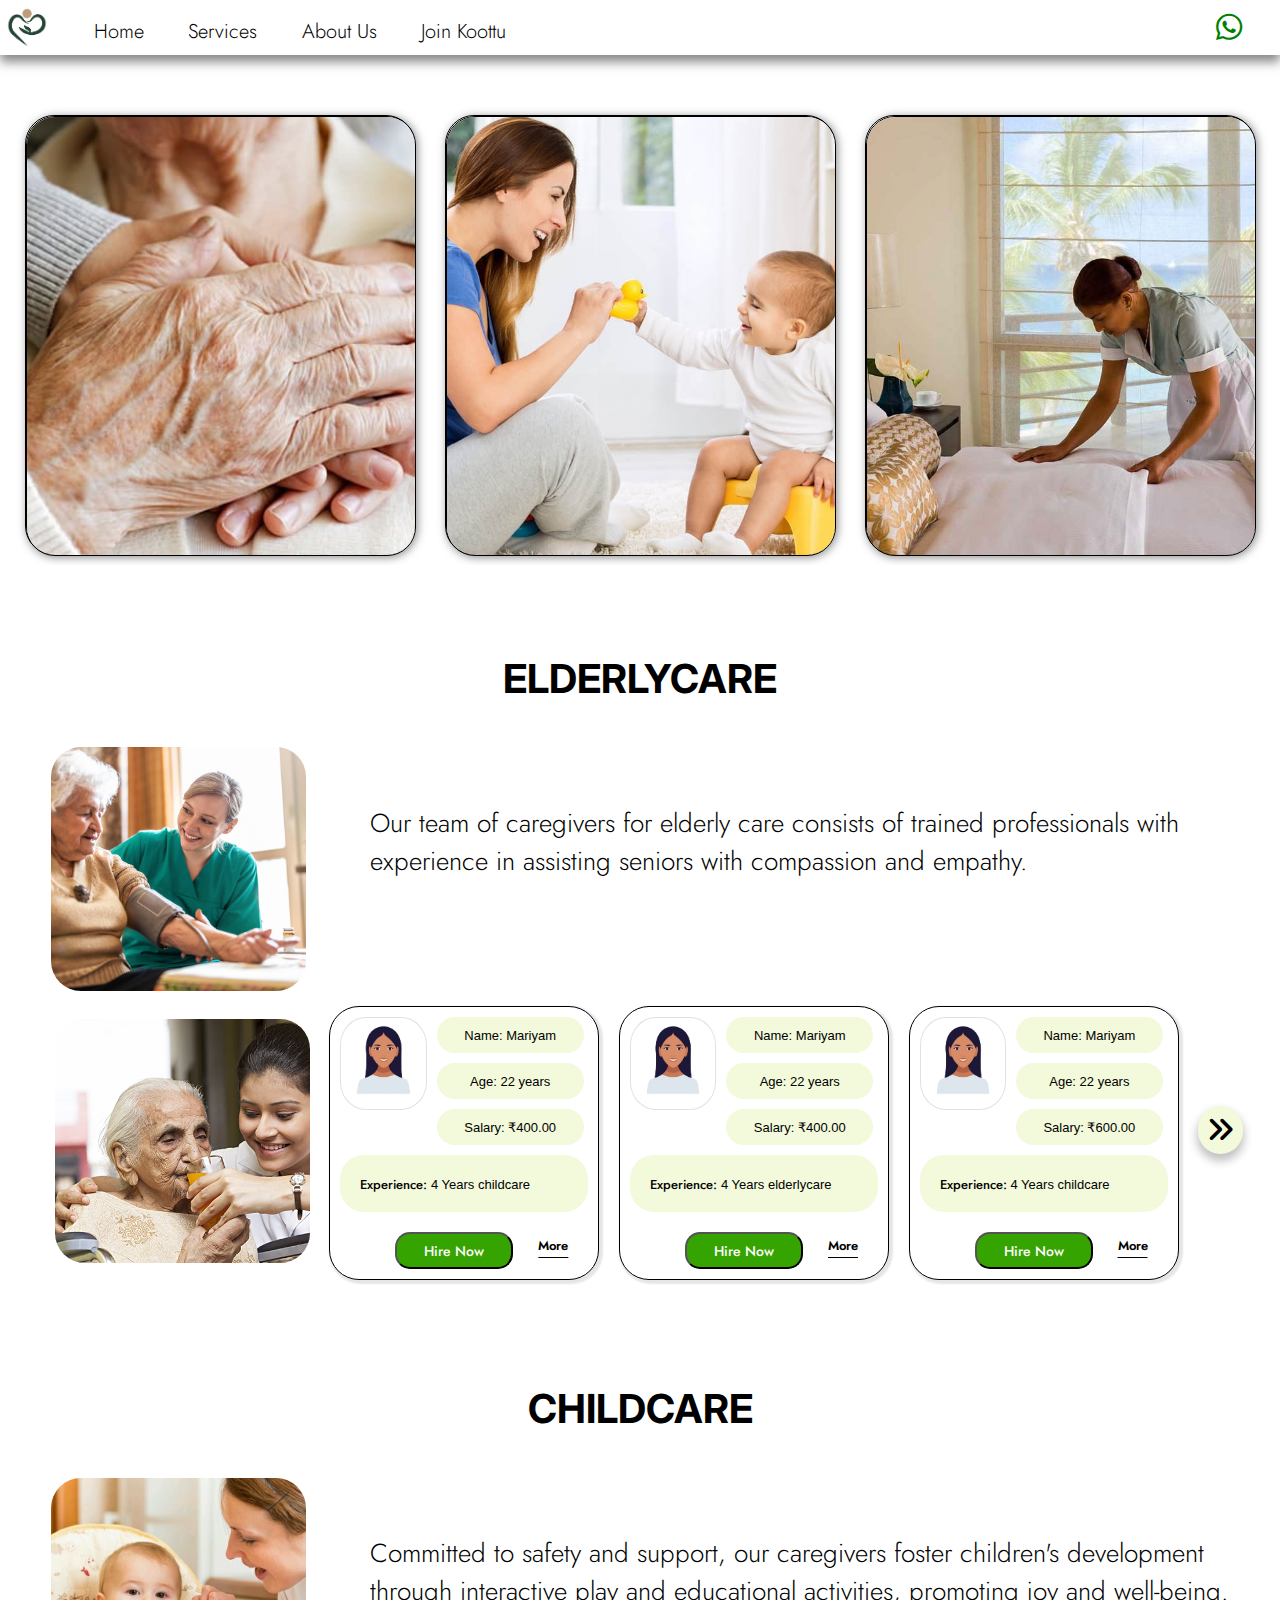
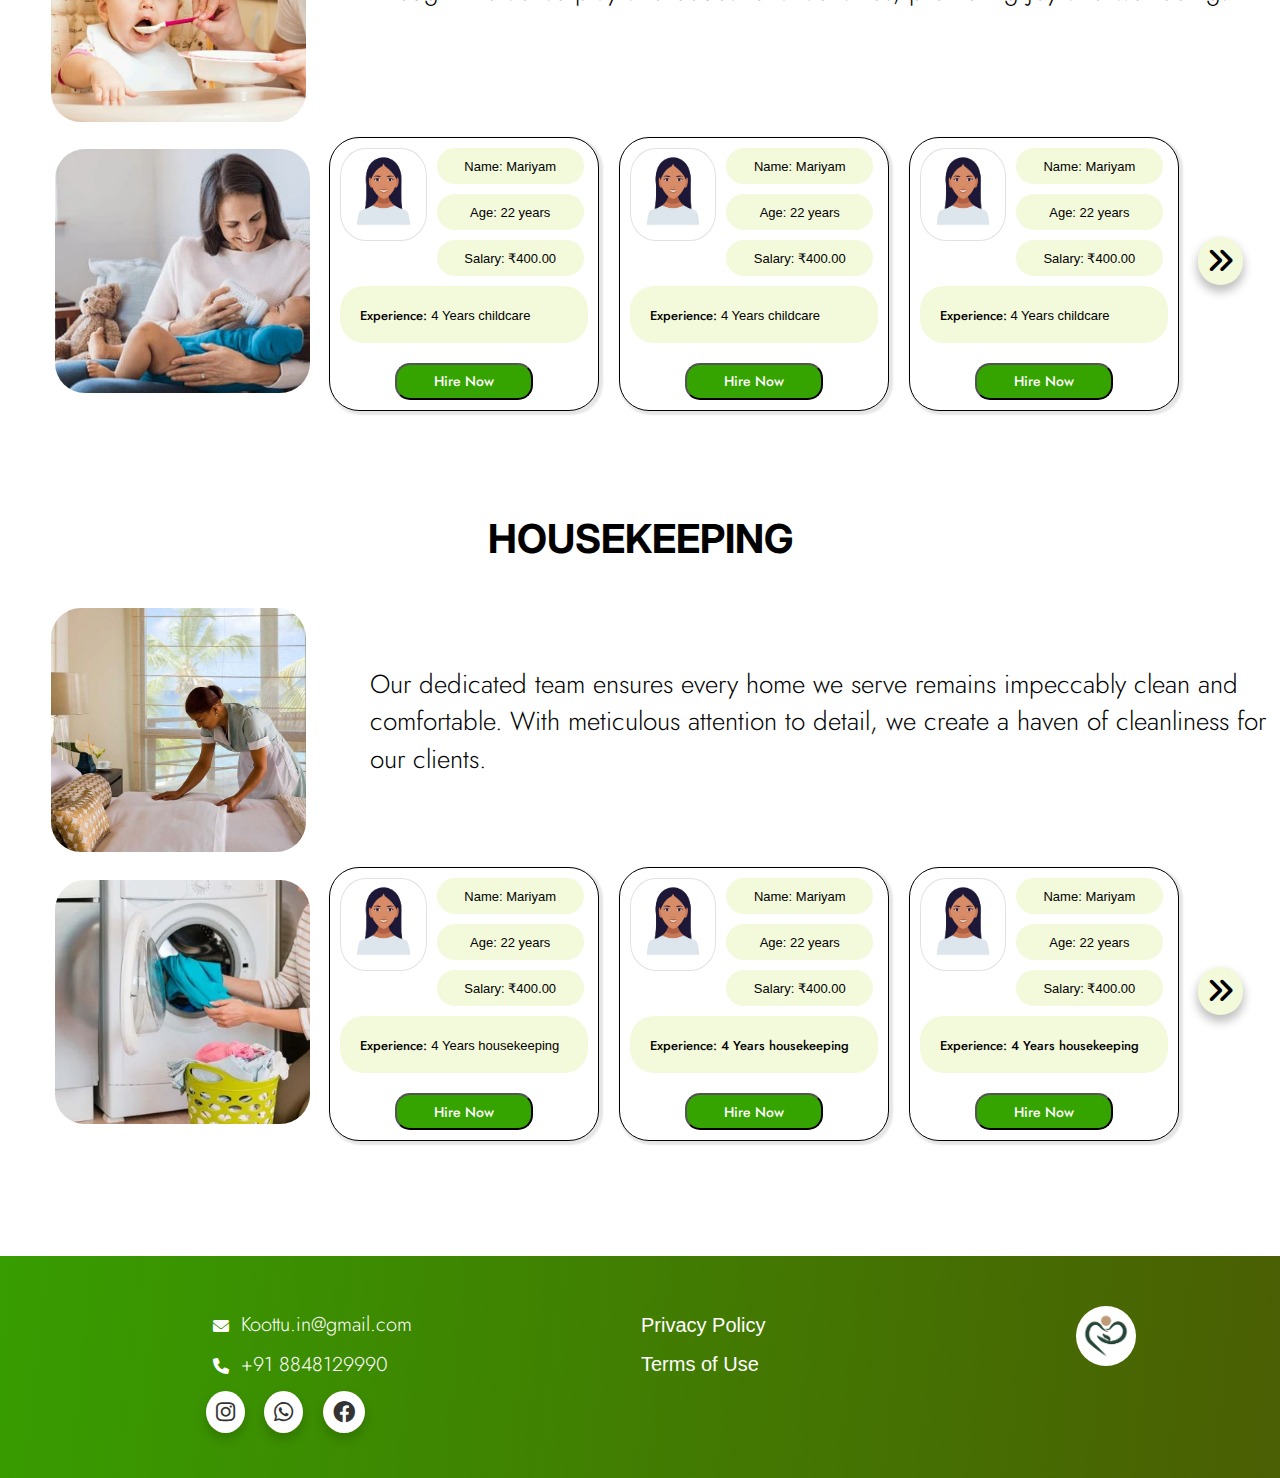
<file: index.html>
<!DOCTYPE html>
<html lang="en">

<head>
  <meta charset="UTF-8" />
  <meta name="viewport" content="width=device-width, initial-scale=1.0" />

  <!-- SEO Meta Tags -->
  <meta name="description" content="Koottu.in - Your trusted platform for home care services. Providing comfort, care, and personalized solutions for every home." />
  <meta name="keywords" content="home care, home comfort, elderly care, healthcare, comfort services, Koottu.in" />
  <meta name="author" content="Koottu.in" />
  <meta name="robots" content="index, follow" />
  <meta property="og:title" content="Koottu.in - Where Every Home Finds Care and Comfort" />
  <meta property="og:description" content="Your trusted platform for home care services, bringing comfort and personalized care to your home." />
  <meta property="og:image" content="/images/og-image.png" />
  <meta property="og:url" content="https://www.koottu.in" />
  <meta property="og:type" content="website" />
  
  <link rel="stylesheet" href="style.css" />
  <link rel="stylesheet" href="https://fonts.googleapis.com/css2?family=Inter:wght@100..900&family=Jost:ital,wght@0,100..900;1,100..900&display=swap" />
  <link rel="stylesheet" href="https://cdnjs.cloudflare.com/ajax/libs/font-awesome/6.0.0-beta3/css/all.min.css">
  <link rel="icon" href="/images/logo icon.png" type="image/x-icon">
  <title>Koottu.in - Where Every Home Finds Care and Comfort</title>
</head>


<body>
  <div>
    <div class="container">
      <div class="con">
        <img class="logo" src="./images/logo.png" alt="Description of the image" />
        <nav>
          <input type="checkbox" id="click">
          <label for="click" class="menu-btn">
            <i class="fas fa-bars"></i>
          </label>
          <ul class="menu-list">
            <li><a href="#">Home</a></li>
            <li><a href="./sec.html">Services</a></li>
            <li><a href="#footer">About Us</a></li>
            <li><a href="https://wa.me/+918848129990?text=Hello%20I%20would%20like%20to%20join%20Koottu"
                target="_blank">Join Koottu</a></li>
          </ul>
        </nav>
      </div>
      <div class="moblogo">
        <img class="logom" src="./images/logo.png" alt="Description of the image" />
      </div>
      <div class="wp">
        <label class="wtsp-btn">
          <a href="https://wa.me/+918848129990" target="_blank"><i class="fab fa-whatsapp" aria-hidden="true"></i></a>
        </label>
      </div>
    </div>
  </div>
  </header>
  <div class="slider-container">
    <div class="card-wrapper">
      <div class="cardm">
        <h1>ELDERLYCARE</h1>
        <img class="crd1m" src="./images/card1.png" alt="card" />
        <p>We help seniors with personalized support, including medication reminders and companionship, prioritizing
          dignity.</p>
      </div>

      <div class="cardm">
        <h1>CHILDCARE</h1>
        <img class="crd1m" src="./images/card2.png" alt="card" />
        <p>Providing quality care and support for children with personalized attention to their educational and
          emotional needs.</p>
      </div>

      <div class="cardm">
        <h1>MEDICARE</h1>
        <img class="crd1m" src="./images/card3.png" alt="card" />
        <p>Helping individuals manage their health with regular checkups, medication management, and medical
          consultations.</p>
      </div>
    </div>

    <!-- Dots for navigation -->
    <div class="dots">
      <span class="dot" onclick="moveSlide(0)"></span>
      <span class="dot" onclick="moveSlide(1)"></span>
      <span class="dot" onclick="moveSlide(2)"></span>
    </div>
  </div>

  <section class="main">
    <a href="#eldercare" style="text-decoration: none; color: inherit;">
      <div class="card">
        <img class="ab" src="./images/img1.jpeg" alt="Description of the image" />
        <div class="info">
          <h1>ELDERLYCARE</h1>
          <img class="crd1" src="./images/card1.png" alt="card" />
          <p>
            We help seniors with personalized support, including medication
            reminders and companionship, prioritizing dignity.
          </p>
        </div>
      </div>
    </a>
    <a href="#childcare" style="text-decoration: none; color: inherit;">
      <div class="card">
        <img class="ab" src="./images/img2.jpeg" alt="Description of the image" />
        <div class="info">
          <h1>CHILDCARE</h1>
          <img class="crd2" src="./images/card3.png" alt="card" />
          <p>
            Your children are in safe, nurturing hands with our experienced
            caregivers, fostering a secure environment.
          </p>
        </div>
      </div>
    </a>
    <a href="#housekeeping" style="text-decoration: none; color: inherit;">
      <div class="card">
        <img class="ab" src="./images/img3.jpeg" alt="Description of the image" />
        <div class="info">
          <h1>HOUSEKEEPING</h1>
          <img class="crd3" src="./images/card2.png" alt="card" />
          <p>
            Our dedicated services ensure a tidy, welcoming home environment,
            relieving you of stress.
          </p>
        </div>
      </div>
    </a>
  </section>
  <section class="ec" id="eldercare">
    <div class="hed">
      <h2>ELDERLYCARE</h2>
    </div>
    <div class="sec">
      <img class="im1" src="./images/img4.png" alt="edc" />
      <p>
        Our team of caregivers for elderly care consists of trained
        professionals with experience in assisting seniors with compassion and
        empathy.
      </p>
    </div>
    <div class="trd">
      <img class="im2" src="./images/img5.jpeg" alt="edc" />
      <div class="profile-card" id="a1">
        <div class="pc">
          <img class="profile-picture" src="./images/id.png" alt="id" />
          <div class="detls">
            <div class="names">
              <p>Name: <span>Mariyam</span></p>
            </div>
            <div class="age">
              <p>Age: 22 years</p>
            </div>
            <div class="salary">
              <p>Salary: ₹400.00</p>
            </div>
          </div>
        </div>
        <div class="exp">
          <p>Experience:<span> 4 Years childcare</span> </p>
        </div>
        <div class="expc" style="display: none;">
          <p>Experience:<span> 4 Years</span></p>
          <p>Category:<span> Childcare</span></p>
          <p>Location:<span> Thana, Kannur</span></p>
          <p>Availability:<span> Immediately</span></p>
        </div>
        <div class="but">
          <button class="call"><a href="tel:+1234567890">Hire Now</a></button>
          <div class="moreb">More</div>
        </div>
      </div>

      <div class="profile-card">
        <div class="pc">
          <img class="profile-picture" src="./images/id.png" alt="id" />
          <div class="detls">
            <div class="names">
              <p>Name: <span>Mariyam</span></p>
            </div>
            <div class="age">
              <p>Age: 22 years</p>
            </div>
            <div class="salary">
              <p>Salary: ₹400.00</p>
            </div>
          </div>
        </div>
        <div class="exp">
          <p>Experience: <span>4 Years elderlycare</span></p>
        </div>
        <div class="expc" style="display: none;">
          <p>Experience:<span> 4 Years</span></p>
          <p>Category:<span> Childcare</span></p>
          <p>Location:<span> Thana, Kannur</span></p>
          <p>Availability:<span> Immediately</span></p>
        </div>
        <div class="but">
          <button class="call"><a href="tel:+1234567890">Hire Now</a></button>
          <div class="moreb">More</div>
        </div>
      </div>

      <div class="profile-card" data-location="Kannur" data-salary="600" data-category="Child Care">
        <div class="pc">
          <img class="profile-picture" src="./images/id.png" alt="id" />
          <div class="detls">
            <div class="names">
              <p>Name: <span>Mariyam</span></p>
            </div>
            <div class="age">
              <p>Age: 22 years</p>
            </div>
            <div class="salary">
              <p>Salary: ₹600.00</p>
            </div>
          </div>
        </div>
        <div class="exp">
          <p>Experience: <span> 4 Years childcare</span></p>
        </div>
        <div class="expc" style="display: none;">
          <p>Experience:<span> 4 Years</span> </p>
          <p>Category:<span> Childcare</span></p>
          <p>Location:<span> Thana, Kannur</span></p>
          <p>Availability:<span> Immediately</span></p>
        </div>
        <div class="but">
          <button class="call"><a href="tel:+1234567890">Hire Now</a></button>
          <div class="moreb">More</div>
        </div>
      </div>
      <div class="next">
        <a href="sec.html?category=Elder Care">
          <button class="fa fa-angle-double-right" aria-hidden="true"></button>
        </a>
      </div>
      <form action="sec.html">
        <!-- <input type="" value=""> -->
      </form>
    </div>

  </section>

  <section class="ec" id="childcare">
    <div class="hed">
      <h1>CHILDCARE</h1>
    </div>
    <div class="sec">
      <img class="im1" src="./images/img8.jpeg" alt="edc" />
      <p>
        Committed to safety and support, our caregivers foster children's
        development through interactive play and educational activities,
        promoting joy and well-being.
      </p>
    </div>
    <div class="trd">
      <img class="im2" src="./images/img9.jpeg" alt="edc" />
      <div class="profile-card" id="a1">
        <div class="pc">
          <img class="profile-picture" src="./images/id.png" alt="id" />
          <div class="detls">
            <div class="names">
              <p>Name: <span>Mariyam</span></p>
            </div>
            <div class="age">
              <p>Age: 22 years</p>
            </div>
            <div class="salary">
              <p>Salary: ₹400.00</p>
            </div>
          </div>
        </div>
        <div class="exp">
          <p>Experience: <span> 4 Years childcare</span></p>
        </div>
        <div class="but">
          <button class="call"><a href="tel:+1234567890">Hire Now</a></button>
        </div>
      </div>

      <div class="profile-card">
        <div class="pc">
          <img class="profile-picture" src="./images/id.png" alt="id" />
          <div class="detls">
            <div class="names">
              <p>Name: <span>Mariyam</span></p>
            </div>
            <div class="age">
              <p>Age: 22 years</p>
            </div>
            <div class="salary">
              <p>Salary: ₹400.00</p>
            </div>
          </div>
        </div>
        <div class="exp">
          <p>Experience: <span> 4 Years childcare</span></p>
        </div>
        <div class="but">
          <button class="call"><a href="tel:+1234567890">Hire Now</a></button>
        </div>
      </div>

      <div class="profile-card">
        <div class="pc">
          <img class="profile-picture" src="./images/id.png" alt="id" />
          <div class="detls">
            <div class="names">
              <p>Name: <span>Mariyam</span></p>
            </div>
            <div class="age">
              <p>Age: 22 years</p>
            </div>
            <div class="salary">
              <p>Salary: ₹400.00</p>
            </div>
          </div>
        </div>
        <div class="exp">
          <p>Experience: <span> 4 Years childcare</span></p>
        </div>
        <div class="but">
          <button class="call"><a href="tel:+1234567890">Hire Now</a></button>
        </div>
      </div>
      <div class="next">
        <a href="sec.html?category=Child Care">
          <button class="fa fa-angle-double-right" aria-hidden="true"></button>
        </a>
      </div>
      <form action="sec.html">
        <!-- <input type="" value=""> -->
      </form>
    </div>
  </section>

  <section class="ec" id="housekeeping">
    <div class="hed">
      <h1>HOUSEKEEPING</h1>
    </div>
    <div class="sec">
      <img class="im1" src="./images/img6.jpeg" alt="edc" />
      <p>
        Our dedicated team ensures every home we serve remains impeccably
        clean and comfortable. With meticulous attention to detail, we create
        a haven of cleanliness for our clients.
      </p>
    </div>
    <div class="trd">
      <img class="im2" src="./images/img7.png" alt="edc" />
      <div class="profile-card" id="a1">
        <div class="pc">
          <img class="profile-picture" src="./images/id.png" alt="id" />
          <div class="detls">
            <div class="names">
              <p>Name: <span>Mariyam</span></p>
            </div>
            <div class="age">
              <p>Age: 22 years</p>
            </div>
            <div class="salary">
              <p>Salary: ₹400.00</p>
            </div>
          </div>
        </div>
        <div class="exp">
          <p>Experience: <span> 4 Years housekeeping</span></p>
        </div>
        <div class="but">
          <button class="call"><a href="tel:+1234567890">Hire Now</a></button>
        </div>
      </div>

      <div class="profile-card">
        <div class="pc">
          <img class="profile-picture" src="./images/id.png" alt="id" />
          <div class="detls">
            <div class="names">
              <p>Name: <span>Mariyam</span></p>
            </div>
            <div class="age">
              <p>Age: 22 years</p>
            </div>
            <div class="salary">
              <p>Salary: ₹400.00</p>
            </div>
          </div>
        </div>
        <div class="exp">
          <p>Experience: 4 Years housekeeping</p>
        </div>
        <div class="but">
          <button class="call"><a href="tel:+1234567890">Hire Now</a></button>
        </div>
      </div>

      <div class="profile-card">
        <div class="pc">
          <img class="profile-picture" src="./images/id.png" alt="id" />
          <div class="detls">
            <div class="names">
              <p>Name: <span>Mariyam</span></p>
            </div>
            <div class="age">
              <p>Age: 22 years</p>
            </div>
            <div class="salary">
              <p>Salary: ₹400.00</p>
            </div>
          </div>
        </div>
        <div class="exp">
          <p>Experience: 4 Years housekeeping</p>
        </div>
        <div class="but">
          <button class="call"><a href="tel:+1234567890">Hire Now</a></button>
        </div>
      </div>
      <div class="next">
        <a href="sec.html?category=House Keeping">
          <button class="fa fa-angle-double-right" aria-hidden="true"></button>
        </a>
      </div>
      <form action="sec.html">
        <!-- <input type="" value=""> -->
      </form>
    </div>
  </section>

  <footer>
    <div class="footer-container" id="footer">
      <div class="contact-info">
        <div class="email">
          <i class="fa fa-envelope icon" aria-hidden="true"></i>
          <p class="ktug">Koottu.in@gmail.com</p>
        </div>
        <div class="phone">
          <i class="fa-solid fa-phone icon"></i>
          <p class="phn">+91 8848129990</p>
        </div>
        <div class="social">

          <a href="https://www.instagram.com/koottu.in" target="_blank"><i class="fa-brands fa-instagram"></i></a>
          <a href="https://wa.me/+918848129990" target="_blank"><i class="fa-brands fa-whatsapp"></i></a>
          <a href="https://www.facebook.com/share/4zkCx4NcYNHJfgeb/?mibextid=qi2Omg" target="_blank"><i class="fa-brands fa-facebook"></i>
        </div>
      </div>

      <div class="policy-links">
        <ul>
          <li class="pry"><a href="">Privacy Policy</a></li>
          <li class="trms"><a href="">Terms of Use</a></li>
        </ul>
      </div>
      <div class="lstlogo"></div>
      <img class="lgo" src="./images/logo.png" alt="last" />
    </div>
    </div>
  </footer>

  <script src="/moreinindex.js"></script>
  <script src="/slider.js"></script>
  <!-- <script src="/filter.js"></script> -->
</body>

</html>
</file>
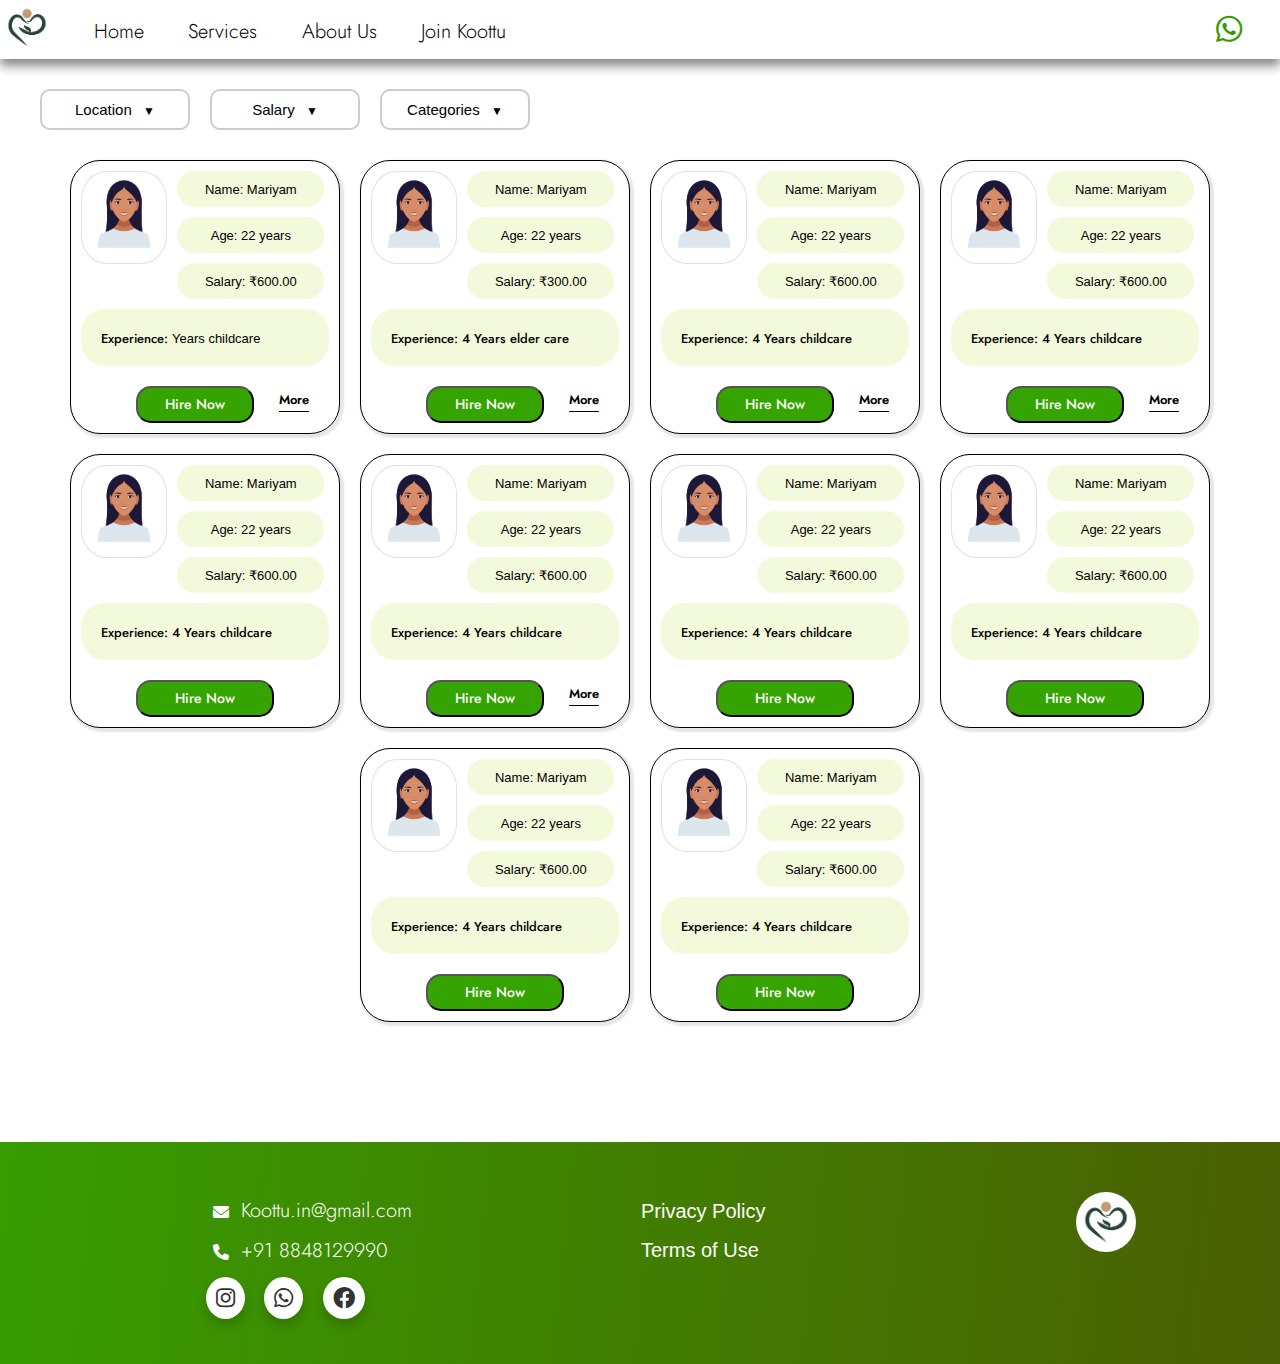
<file: sec.html>
<!DOCTYPE html>
<html lang="en">

<head>
  <meta charset="UTF-8" />
  <meta name="viewport" content="width=device-width, initial-scale=1.0" />
  <meta name="viewport" content="width=device-width, initial-scale=1.0" />

  <!-- SEO Meta Tags -->
  <meta name="description" content="Koottu.in - Your trusted platform for home care services. Providing comfort, care, and personalized solutions for every home." />
  <meta name="keywords" content="home care, home comfort, elderly care, healthcare, comfort services, Koottu.in" />
  <meta name="author" content="Koottu.in" />
  <meta name="robots" content="index, follow" />
  <meta property="og:title" content="Koottu.in - Where Every Home Finds Care and Comfort" />
  <meta property="og:description" content="Your trusted platform for home care services, bringing comfort and personalized care to your home." />
  <meta property="og:image" content="/images/og-image.png" />
  <meta property="og:url" content="https://www.koottu.in" />
  <meta property="og:type" content="website" />
  
  <link rel="stylesheet" href="style.css" />
  <link rel="stylesheet" href="sec.css" />
  <link rel="preconnect" href="https://fonts.googleapis.com" />
  <link rel="preconnect" href="https://fonts.gstatic.com" crossorigin />
  <link rel="stylesheet" href="https://fonts.googleapis.com/css2?family=Inter:wght@100..900&family=Jost:ital,wght@0,100..900;1,100..900&display=swap" />

  <!-- Font Awesome CDN -->
  <link rel="stylesheet" href="https://cdnjs.cloudflare.com/ajax/libs/font-awesome/6.0.0-beta3/css/all.min.css">

  <link rel="icon" href="/images/logo icon.png" type="image/x-icon">
  <title>Koottu.in - Where Every Home Finds Care and Comfort</title>
</head>

<body>
  <header>
    <div>
      <div class="container">
        <div class="con">
          <a href="/index.html">
            <img class="logo" src="./images/logo.png" alt="Description of the image" />
          </a>
          <nav>
            <input type="checkbox" id="click">
            <label for="click" class="menu-btn">
              <i class="fas fa-bars"></i>
            </label>
            <ul class="menu-list">
              <li><a href="./index.html">Home</a></li>
              <li><a href="./sec.html">Services</a></li>
              <li><a href="#footer">About Us</a></li>
              <li><a href="https://wa.me/+918848129990?text=Hello%20I%20would%20like%20to%20join%20Koottu"
                  target="_blank">Join Koottu</a></li>
            </ul>
          </nav>
        </div>
        <div class="wp">
          <input type="checkbox" id="click2">
          <label for="click2" class="wtsp-btn">
            <i class="fab fa-whatsapp" aria-hidden="true"></i>
          </label>
          <!-- <div class="wpc">
                <i class="fa fa-whatsapp" aria-hidden="true"></i>
                <h6>Whatsapp</h6>
                <i class="fa-solid fa-phone"></i>
                <p class="phn">+91 8848129990</p>
              </div> -->

        </div>
      </div>
    </div>
  </header>
  <!-- Dropdown for Filtering -->
  <div class="dropdown-container">
    <!-- Place Dropdown -->
    <div class="dropdown">
      <button class="dropbtn">Location</button>
      <div class="dropdown-content">
        <a href="#" data-location="Kannur">Kannur</a>
        <a href="#" data-location="Thalassery">Thalassery</a>
        <a href="#" data-location="Mattanur">Mattanur</a>
      </div>
    </div>

    <!-- Salary Dropdown -->
    <div class="dropdown">
      <button class="dropbtn">Salary</button>
      <div class="dropdown-content">
        <a href="#" data-salary="asc">Low to High</a>
        <a href="#" data-salary="desc">High to Low</a>
      </div>
    </div>

    <!-- Categories Dropdown -->
    <div class="dropdown">
      <button class="dropbtn">Categories</button>
      <div class="dropdown-content">
        <a href="#" data-category="Elder Care">Elder Care</a>
        <a href="#" data-category="Child Care">Child Care</a>
        <a href="#" data-category="House Keeping">House Keeping</a>
      </div>
    </div>
  </div>
  <section class="ec2" id="profiles">
    <div class="profile-card" data-location="Kannur" data-salary="600" data-category="Child Care">
      <div class="pc">
        <img class="profile-picture" src="./images/id.png" alt="id" />
        <div class="detls">
          <div class="names">
            <p>Name: <span>Mariyam</span></p>
          </div>
          <div class="age">
            <p>Age: 22 years</p>
          </div>
          <div class="salary">
            <p>Salary: ₹600.00</p>
          </div>
        </div>
      </div>
      <div class="exp">
        <p>Experience: <span>Years childcare</span> </p>
      </div>
      <div class="expc" style="display: none;">
        <p>Experience:<span> 4 Years</span></p>
        <p>Category:<span> Childcare</span></p>
        <p>Location:<span> Thana, Kannur</span></p>
        <p>Availability:<span> Immediately</span></p>
      </div>
      <div class="but">
        <button class="call"><a href="tel:+1234567890">Hire Now</a></button>
        <div class="moreb">More</div>
      </div>
    </div>

    <div class="profile-card" data-location="Thalassery" data-salary="300" data-category="Elder Care">
      <div class="pc">
        <img class="profile-picture" src="./images/id.png" alt="id" />
        <div class="detls">
          <div class="names">
            <p>Name: <span>Mariyam</span></p>
          </div>
          <div class="age">
            <p>Age: 22 years</p>
          </div>
          <div class="salary">
            <p>Salary: ₹300.00</p>
          </div>
        </div>
      </div>
      <div class="exp">
        <p>Experience: 4 Years elder care</p>
      </div>
      <div class="expc" style="display: none;">
        <p>Experience:<span> 4 Years</span></p>
        <p>Category:<span> Elder Care</span></p>
        <p>Location:<span> Thalassery, Kannur</span></p>
        <p>Availability:<span> 1 Week</span></p>
      </div>
      <div class="but">
        <button class="call"><a href="tel:+1234567890">Hire Now</a></button>
        <div class="moreb">More</div>
      </div>
    </div>
    <div class="profile-card" data-location="Kannur" data-salary="600" data-category="Child Care">
      <div class="pc">
        <img class="profile-picture" src="./images/id.png" alt="id" />
        <div class="detls">
          <div class="names">
            <p>Name: <span>Mariyam</span></p>
          </div>
          <div class="age">
            <p>Age: 22 years</p>
          </div>
          <div class="salary">
            <p>Salary: ₹600.00</p>
          </div>
        </div>
      </div>
      <div class="exp">
        <p>Experience: 4 Years childcare</p>
      </div>
      <div class="expc" style="display: none;">
        <p>Experience:<span> 4 Years</span> </p>
        <p>Category:<span> Childcare</span></p>
        <p>Location:<span> Thana, Kannur</span></p>
        <p>Availability:<span> Immediately</span></p>
      </div>
      <div class="but">
        <button class="call"><a href="tel:+1234567890">Hire Now</a></button>
        <div class="moreb">More</div>
      </div>
    </div>
    <div class="profile-card" data-location="Kannur" data-salary="600" data-category="Child Care">
      <div class="pc">
        <img class="profile-picture" src="./images/id.png" alt="id" />
        <div class="detls">
          <div class="names">
            <p>Name: <span>Mariyam</span></p>
          </div>
          <div class="age">
            <p>Age: 22 years</p>
          </div>
          <div class="salary">
            <p>Salary: ₹600.00</p>
          </div>
        </div>
      </div>
      <div class="exp">
        <p>Experience: 4 Years childcare</p>
      </div>
      <div class="expc" style="display: none;">
        <p>Experience:<span> 4 Years</span> </p>
        <p>Category:<span> Childcare</span></p>
        <p>Location:<span> Thana, Kannur</span></p>
        <p>Availability:<span> Immediately</span></p>
      </div>
      <div class="but">
        <button class="call"><a href="tel:+1234567890">Hire Now</a></button>
        <div class="moreb">More</div>
      </div>
    </div>
    
    <div class="profile-card" data-location="Kannur" data-salary="500" data-category="Child Care">
      <div class="pc">
        <img class="profile-picture" src="./images/id.png" alt="id" />
        <div class="detls">
          <div class="names">
            <p>Name: <span>Mariyam</span></p>
          </div>
          <div class="age">
            <p>Age: 22 years</p>
          </div>
          <div class="salary">
            <p>Salary: ₹600.00</p>
          </div>
        </div>
      </div>
      <div class="exp">
        <p>Experience: 4 Years childcare</p>
      </div>
      <div class="but">
        <button class="call"><a href="tel:+1234567890">Hire Now</a></button>
      </div>
    </div>
    <div class="profile-card" data-location="Mattanur" data-salary="800" data-category="Child Care">
      <div class="pc">
        <img class="profile-picture" src="./images/id.png" alt="id" />
        <div class="detls">
          <div class="names">
            <p>Name: <span>Mariyam</span></p>
          </div>
          <div class="age">
            <p>Age: 22 years</p>
          </div>
          <div class="salary">
            <p>Salary: ₹600.00</p>
          </div>
        </div>
      </div>
      <div class="exp">
        <p>Experience: 4 Years childcare</p>
      </div>
      <div class="but">
        <button class="call"><a href="tel:+1234567890">Hire Now</a></button>
        <div class="moreb">More</div>
      </div>
    </div>
    <div class="profile-card" data-location="Kannur" data-salary="200" data-category="Elder Care">
      <div class="pc">
        <img class="profile-picture" src="./images/id.png" alt="id" />
        <div class="detls">
          <div class="names">
            <p>Name: <span>Mariyam</span></p>
          </div>
          <div class="age">
            <p>Age: 22 years</p>
          </div>
          <div class="salary">
            <p>Salary: ₹600.00</p>
          </div>
        </div>
      </div>
      <div class="exp">
        <p>Experience: 4 Years childcare</p>
      </div>
      <div class="but">
        <button class="call"><a href="tel:+1234567890">Hire Now</a></button>
      </div>
    </div>
    <div class="profile-card" data-location="Thalassery" data-salary="100" data-category="House Keeping">
      <div class="pc">
        <img class="profile-picture" src="./images/id.png" alt="id" />
        <div class="detls">
          <div class="names">
            <p>Name: <span>Mariyam</span></p>
          </div>
          <div class="age">
            <p>Age: 22 years</p>
          </div>
          <div class="salary">
            <p>Salary: ₹600.00</p>
          </div>
        </div>
      </div>
      <div class="exp">
        <p>Experience: 4 Years childcare</p>
      </div>
      <div class="but">
        <button class="call"><a href="tel:+1234567890">Hire Now</a></button>
      </div>
    </div>
    <div class="profile-card" data-location="Kannur" data-salary="600" data-category="Child Care">
      <div class="pc">
        <img class="profile-picture" src="./images/id.png" alt="id" />
        <div class="detls">
          <div class="names">
            <p>Name: <span>Mariyam</span></p>
          </div>
          <div class="age">
            <p>Age: 22 years</p>
          </div>
          <div class="salary">
            <p>Salary: ₹600.00</p>
          </div>
        </div>
      </div>
      <div class="exp">
        <p>Experience: 4 Years childcare</p>
      </div>
      <div class="but">
        <button class="call"><a href="tel:+1234567890">Hire Now</a></button>
      </div>
    </div>
    <div class="profile-card">
      <div class="pc">
        <img class="profile-picture" src="./images/id.png" alt="id" />
        <div class="detls">
          <div class="names">
            <p>Name: <span>Mariyam</span></p>
          </div>
          <div class="age">
            <p>Age: 22 years</p>
          </div>
          <div class="salary">
            <p>Salary: ₹600.00</p>
          </div>
        </div>
      </div>
      <div class="exp">
        <p>Experience: 4 Years childcare</p>
      </div>
      <div class="but">
        <button class="call"><a href="tel:+1234567890">Hire Now</a></button>
      </div>
    </div>
  </section>
  <footer>
    <div class="footer-container" id="footer">
      <div class="contact-info">
        <div class="email">
          <i class="fa fa-envelope icon" aria-hidden="true"></i>
          <p class="ktug">Koottu.in@gmail.com</p>
        </div>
        <div class="phone">
          <i class="fa-solid fa-phone icon"></i>
          <p class="phn">+91 8848129990</p>
        </div>
        <div class="social">
          <a href="https://www.instagram.com/koottu.in" target="_blank"><i class="fa-brands fa-instagram"></i></a>
          <a href="https://wa.me/+918848129990" target="_blank"><i class="fa-brands fa-whatsapp"></i></a>
          <a href="https://www.facebook.com/share/4zkCx4NcYNHJfgeb/?mibextid=qi2Omg" target="_blank"><i class="fa-brands fa-facebook"></i>
        </div>
      </div>
      <div class="policy-links">
        <ul>
          <li class="pry"><a href="">Privacy Policy</a></li>
          <li class="trms"><a href="">Terms of Use</a></li>
        </ul>
      </div>
      <div class="lstlogo"></div>
      <img class="lgo" src="./images/logo.png" alt="last" />
    </div>
    </div>
  </footer>
  <script src="/filter.js"></script>
  <script src="https://cdn.jsdelivr.net/npm/bootstrap@5.0.2/dist/js/bootstrap.bundle.min.js"
    integrity="sha384-MrcW6ZMFYlzcLA8Nl+NtUVF0sA7MsXsP1UyJoMp4YLEuNSfAP+JcXn/tWtIaxVXM"
    crossorigin="anonymous"></script>

</body>

</html>
</file>
<file: style.css>
* {
  margin: 0;
  padding: 0;
  box-sizing: border-box;
  font-family: sans-serif;
}

body {
  width: 100%;
  min-height: 100vh;
  background: rgba(255, 255, 255, 1);
}

header {
  width: 100%;
  height: 64px;
  color: black;
}

.container {
  width: 100%;
  margin: 0 auto;
  display: flex;
  /* align-items: flex-start;  */
  justify-content: space-between;
  box-shadow: 0px 7px 10px rgba(17, 17, 17, 0.5);
  /* position: fixed; */
  background-color: white;
}

.con {
  display: flex;
  /* justify-content: space-around; */
}

.logo {
  width: 54px;
  height: 55px;
}

.logom {
  width: 54px;
  height: 55px;
}

nav ul li {
  list-style: none;
  margin-left: 40px;
  display: inline;
}

.menu-list {
  margin-top: 18px;
}

nav ul li a {
  text-decoration: none;
  font-family: "Jost", sans-serif;
  font-size: 20px;
  font-weight: 300;
  line-height: 28.9px;
  text-align: left;
  color: black;
}

.wp {
  display: flex;
  width: 5%;
  align-items: center;
  color: #329b00;
  font-size: 30px;
}
.wp a{
  color: green;
}

.moblogo {
  display: none;
}

#click2 {
  display: none;
}

.main {
  display: flex;
  width: 100%;
  justify-content: space-around;
  margin-top: 50px;
  padding: 10px;
  overflow-x: auto;
}

.card {
  width: 390px;
  height: 440px;
  border-radius: 29px;
  padding: 2rem 1rem;
  background-color: #fff;
  position: relative;
  display: flex;
  align-items: flex-start;
  border: 1px solid black;
  /* border-radius: 10px; */
  box-shadow: 2px 2px 10px rgba(0, 0, 0, 0.5);
  transition: 0.5s ease-in-out;
  cursor: pointer;
}

.card:before {
  content: "";
  position: absolute;
  top: 0;
  left: 0;
  display: block;
  width: 100%;
  height: 100%;
  border-radius: 29px;
  background-color: white;
  z-index: 2;
  transition: 0.5s all;
  opacity: 0;
}

.card:hover:before {
  opacity: 1;

}

.card img {
  width: 390px;
  height: 440px;
  border-radius: 29px;
  object-fit: cover;
  position: absolute;
  top: 0;
  left: 0;
  border: 1px solid black;
}

.card .info {
  position: relative;
  z-index: 3;
  opacity: 0;
  transform: translateY(30px);

}

.card:hover .info {
  opacity: 1;
  transform: translateY(0px);

}

.card .info h1 {
  width: 100%;
  height: 58px;
  top: 27px;
  left: 86px;
  gap: 0px;
  opacity: 0px;
  font-family: "Jost", sans-serif;
  font-size: 40px;
  font-weight: 700;
  line-height: 57.8px;
  text-align: center;

}

.card .info .crd1 {
  width: 210px;
  height: 210px;
  top: 8%;
  left: 65px;
  opacity: 0px;
  border: 0px;
}

.card .info .crd2 {
  width: 170px;
  height: 170px;
  top: 60px;
  left: 100px;
  gap: 0px;
  opacity: 0px;
  border: 0px;

}

.card .info .crd3 {
  width: 170px;
  height: 170px;
  top: 60px;
  left: 100px;
  gap: 0px;
  opacity: 0px;
  border: 0px;
}

.card .info p {
  margin-top: 180px;
  font-family: "jost", sans-serif;
  font-size: 24px;
  font-weight: 200;
  line-height: 34.68px;
  text-align: left;
}

.ec {
  width: 100%;
  margin-top: 7%;
}

.hed {
  height: 48px;
  top: 629px;
}

.hed h1 {
  font-family: "Inter", sans-serif;
  font-size: 40px;
  font-weight: 700;
  line-height: 48.41px;
  text-align: center;
}

.hed h2 {
  font-family: "Inter", sans-serif;
  font-size: 40px;
  font-weight: 700;
  line-height: 48.41px;
  text-align: center;
}

.sec {
  display: flex;
  justify-content: space-around;
}

.im1 {
  width: 255px;
  height: 244px;
  margin-top: 3.5%;
  margin-left: 4%;
  gap: 0px;
  border-radius: 30px;
  opacity: 0px;
  object-fit: cover;
}

.sec p {
  width: 100%;
  height: auto;
  margin-top: 8%;
  margin-left: 5%;
  font-family: Jost, sans-serif;
  font-size: 26px;
  font-weight: 300;
  line-height: 37.57px;
  text-align: left;
}

.trd {
  display: flex;
  justify-content: space-around;
  overflow-x: auto;
  scrollbar-width: none;
  gap: 15px;
  padding: 15px;
}

.im2 {
  width: 255px;
  height: 244px;
  margin-top: 1%;
  margin-left: 3%;
  gap: 0px;
  border-radius: 30px;
  opacity: 0px;
  object-fit: cover;
}

.profile-card {
  background-color: #fff;
  border-radius: 30px;
  box-shadow: 2px 2px 2px 2px rgba(0.1, 0, 0, 0.1);
  border: 0.2px solid black;
  text-align: left;
  max-width: 300px;
  width: 270px;
  height: auto;
  margin-right: 0px;
  transition: all 0.3s ease; 
}
/* .profile-card {
  background-color: #fff;
  border-radius: 30px;
  box-shadow: 2px 2px 2px 2px rgba(0.1, 0, 0, 0.1);
  border: 0.2px solid black;
  text-align: left;
  max-width: 300px;
  width: 270px;
  height: 300px; 
  margin-right: 0px;
  overflow: hidden;
  transition: all 0.3s ease; 
} */

.pc {
  display: flex;
}

.detls {
  width: 100%;
  height: 100%;
  margin-top: 10px;
  font-family: "Jost", sans-serif;
  font-size: 13px;
  font-weight: 300;
  line-height: 18.79px;
  text-align: center;
  gap: 10px;
}

.names,
.age,
.salary {
  margin-bottom: 10px;
  background: rgba(243, 249, 219, 1);
  width: 147px;
  height: 36px;
  border-radius: 30px;
  padding: 10px;
  margin-left: 10px;
}

.call {
  background: rgba(53, 164, 0, 1);
  width: 138px;
  height: 37px;
  border-radius: 15px;
  margin: 10px;
  margin-left: 65px;
}

.call a {
  text-decoration: none;
  font-family: "Jost";
  font-size: 14px;
  font-weight: 500;
  line-height: 20.23px;
  text-align: left;
  color: #fff;
}
.but {
  margin-top: 10px;
  display: flex;
  justify-content: space-between;
  cursor: pointer;
}
.moreb {
  padding: 15px;
  padding-right: 30px;
  text-decoration-line: underline;
  text-underline-offset: 7px;
  font-family: Jost;
  font-size: 13px;
  font-weight: 600;
  line-height: 18.79px;
  cursor: pointer;
}
.expc {
  margin: 15px;
  background: rgba(243, 249, 219, 1);
  /* width: 248px; */
  height: 140px;
  border-radius: 24px;
}
.expc p {
  margin: 2px;
  padding-top: 10px;
  padding-left: 30px;
  font-family: Jost;
  font-size: 13px;
  font-weight: 400;
  line-height: 20.23px;
  text-align: left;
}
.exp span {
  font-weight: 500;
}
.expc span{
  font-weight: 700;
}
.expc{
  display: none;
}

.profile-picture {
  width: 94px;
  height: 93px;
  border-radius: 30%;
  border: 1px solid rgba(165, 165, 165, 0.33);
  margin: 10px 0 0 10px;
}

.exp {
  margin-left: 10px;
  background: rgba(243, 249, 219, 1);
  width: 248px;
  height: 57px;
  border-radius: 24px;
}

.exp p {
  padding: 20px;
  font-family: Jost;
  font-size: 13px;
  font-weight: 500;
  line-height: 20.23px;
  text-align: left;
}

.next {
  /* font-size: 40px; */
  box-shadow: 0px 6px 10px 1px rgba(0, 0, 0, 0.25);
  background: rgba(243, 249, 219, 1);
  height: fit-content;
  width: auto;
  border-radius: 60px;
  margin-top: 8%;
  padding: 10px;
  cursor: pointer;
}

.next button {
  font-size: 28px;
  border-radius: 50px;
  border-style: none;
  background: none;
  cursor: pointer;
}

.next:hover {
  background-color: rgb(165, 165, 144);
  border-radius: 50px;

}

footer {
  background: linear-gradient(96.26deg,
      #35a400 -11.26%,
      #4b5d03 101.9%,
      #329b00 101.92%);
  margin-top: 100px;
  width: 100%;
  height: 222px;
}

.contain {
  display: flex;
  justify-content: space-around;
  width: 500px;
  margin-top: 50px;
  margin-left: 192px;
}

.fotrmain {
  display: flex;
  justify-content: space-around;
}

.footer-content {
  width: 50%;

  align-items: center;
  padding: 10px;
}

#shaz,
#phone {
  display: flex;
}

#shaz i,
#phone i {
  margin-right: 10px;
  margin-top: 30px;
  color: #fff;
}

#shaz p,
#phone p {
  margin-top: 25px;
  color: #fff;
  font-family: "Jost", sans-serif;
  font-size: 20px;
  font-weight: 300;
  line-height: 28.9px;
  text-align: left;
}

.one {
  color: #fff;
  margin-top: 20px;
  font-size: 10px;
}

.ph {
  color: #fff;
  font-size: 10px;
}

.two {
  width: 172px;
  height: 29px;
  top: 2681px;
  left: 192px;
  gap: 0px;
  opacity: 0px;
  margin-top: 30px;
}

.two p {
  color: #fff;
  font-family: "Jost", sans-serif;
  font-size: 20px;
  font-weight: 300;
  line-height: 28.9px;
  text-align: left;
  margin-top: 30px;
}





.menu-btn {
  display: none;
  font-size: 30px;
  cursor: pointer;
}

#click {
  display: none;
}

.wpc {
  display: block;
  display: flex;
  justify-content: center;
}

@media only screen and (max-width: 576px) {
  .container {
    width: 100%;
    box-shadow: 0px 0px;
  }

  #click:checked~.menu-btn :before {
    content: "\f00d";
  }

  .menu-list {
    position: fixed;
    margin: 0;
    top: 50px;
    left: -100%;
    background: #fff;
    height: 100%;
    width: 50%;
    display: block;
    text-align: left;
    transition: all 0.3s ease;
    z-index: 1;
  }

  #click:checked~.menu-list {
    left: 0%;

  }

  nav ul li {
    margin: 35px 0;
    display: block;
    text-align: center;

  }

  nav ul li a {
    font-size: 26px;
    font-weight: 600;
  }

  .menu-btn {
    display: block;
    padding: 10px;
  }

  .main {
    display: none;
    background-color: none;
  }

  .logo {
    display: none;
  }

  .wpc {
    display: none;
  }

  .wp {
    width: 9%;
  }
  .moblogo {
    display: flex;
  }
}

@media only screen and (max-width: 576px) {
  .ab {
    display: block;

  }

  .card img {
    width: 100%;
    height: 100%;
    border-radius: 29px;
    object-fit: cover;
    position: absolute;
    top: 0;
    left: 0;
  }

  .card {
    width: 353px;
    height: 230px;
  }

  .card .info h1 {
    width: 288px;
    height: 29px;
    font-weight: 700;
    font-size: 20px;
  }

  .card .info .crd1 {
    width: 85px;
    height: 92px;
    top: 22px;
    left: 120px;
    gap: 0px;
    opacity: 0px;

  }

  .card .info .crd2 {
    width: 85px;
    height: 92px;
    top: 52px;
    left: 120px;
    gap: 0px;
    opacity: 0px;

  }

  .card .info .crd3 {
    width: 85px;
    height: 92px;
    top: 42px;
    left: 120px;
    gap: 0px;
    opacity: 0px;

  }

  .card .info p {
    margin-top: 100px;
    font-family: "jost", sans-serif;
    font-size: 15px;
    font-weight: 300;
    line-height: 24.68px;
    text-align: left;

  }

  .card.info {
    display: grid;
    grid-auto-flow: column;
    gap: 4rem;
    overflow-y: auto;
    overscroll-behavior-x: contain;
    scroll-snap-type: x mandatory;
    scrollbar-width: none;
    /* height: 110px; */
  }

  .card {
    scroll-snap-align: start;
  }

  .info {
    border-radius: 10px;
    object-fit: fill;
    height: 70px;
  }

  .card::-webkit-scrollbar {
    display: block;
  }
}

@media only screen and (max-width: 576px) {
  .hed h1 {
    padding: 30px 30px;
    margin-top: 10px;
    font-size: 17px;
    font-weight: 800;
    text-align: left;
  }

  .hed h2 {
    padding: 30px 30px;
    margin-top: -40px;
    font-size: 17px;
    font-weight: 800;
    text-align: left;
  }

  .im1 {
    width: 158px;
    height: 151px;
    margin-top: 39px;
    left: 12px;
    gap: 0px;
    border-radius: 30px;
    opacity: 0px;

  }

  .sec p {
    /* margin-top: 50px;   */
    font-family: Jost;
    font-size: 14px;
    font-weight: 400;
    line-height: 25px;
    padding: 10px;
  }

  .im2 {
    display: none;
  }

  .trd {
    justify-content: space-between;
    padding: 20px;
    gap: 10px;
  }

  .profile-card {
    height: 200px;
    border-radius: 15px;
    border: 1px solid rgba(0, 0, 0, 0.2);
  }

  .profile-picture {
    width: 80px;
    height: 80px;
    /* gap: 0px; */
    border-radius: 27px;
    /* border: 1px; */
    opacity: 0px;
    border: 1px solid rgba(165, 165, 165, 0.33);

  }

  .detls {
    margin-top: 15px;
    font-size: 9px;
    font-weight: 300;
    line-height: 18.79px;
    text-align: center;

  }

  .names,
  .age,
  .salary {
    margin-bottom: 10px;
    background: rgba(243, 249, 219, 1);
    width: 100px;
    height: 19px;
    border-radius: 5px;
    padding: 0px 10px 0px 10px;
  }

  .exp {
    background: rgba(243, 249, 219, 1);
    width: 185px;
    height: auto;
    border-radius: 5px;
  }

  .exp p {
    padding: 1px 0px 1px 10px;
    font-family: Jost;
    font-size: 8px;
    font-weight: 400;
    line-height: 20.23px;
  }

  .call {
    width: 73px;
    height: auto;
    top: 633px;
    gap: 0px;
    border-radius: 6px;
    opacity: 0px;
    border: none;

  }

  .call a {
    text-decoration: none;
    font-family: "Jost";
    font-size: 8px;
    font-weight: 500;
    line-height: 20.23px;
    text-align: center;
    color: #fff;
  }


  .next {
    position: absolute;
    margin-top: 215px;
    margin-left: 40%;
    font-size: 4px;
  }


}

@media only screen and (max-width: 576px) {

  .footer-content,
  #shaz,
  #phone {
    position: relative;
    margin-left: -110px;
    /* margin-bottom: 0px; */
    padding-left: 0px;
    font-weight: 10 px;
  }

  .three {
    position: static;
    /* margin-top: 5px; */
    margin-left: -70px;
  }

  footer {
    height: 100%;
    width: 100%;
  }

  .contain {
    margin-top: 1px;
    margin-left: 200px;
    /* margin-right: 5%; */

  }

  .list {
    margin-top: 33px;
  }

  .list li {
    margin-top: 17px;
  }

  .list li a {
    font-size: 15px;
    font-weight: 400px;
  }

  #shaz p,
  #phone p {
    font-size: 15px;
    font-weight: 300;
    margin-top: 20px;
  }

  #shaz i,
  #phone i {
    margin-top: 25px;
  }
}

/* mobile view card */
.slider-container {
  width: 100%;
  text-align: center;
  overflow: hidden;
}

.cardm {
  width: calc(100% - 30px);
  /* Adjust width to account for padding */
  height: 300px;
  text-align: center;
  border-radius: 29px;
  padding: 15px;
  background-color: #F8F8F8;
  box-shadow: 0px 4px 4px 0px rgba(0, 0, 0, 0.25);
  margin: 0 15px;
  /* Add margin for spacing between cards */
  flex: 1 0 auto;
  /* Flex-grow, flex-shrink, and flexible width */
}

.card-wrapper {
  display: flex;
  /* margin: 15px; */
  transition: transform 0.4s ease-in-out;
  /* Smooth sliding effect */
}

/* Display the first card */
.cardm:first-child {
  display: block;
}

.cardm img {
  width: 150px;
  height: 120px;
}

.cardm h1 {
  font-family: "Jost", sans-serif;
  text-align: center;
}

.cardm p {
  font-family: "jost", sans-serif;
  font-weight: 400;
}

.dots {
  display: flex;
  justify-content: center;
  padding: 10px 0;
  margin-top: 15px;
}

.dot {
  height: 10px;
  width: 10px;
  background-color: #bbb;
  border-radius: 50%;
  margin: 0 5px;
  cursor: pointer;
}

.active {
  background-color: #717171;
}

/* mobile view card */
@media only screen and (min-width: 576px) {
  .slider-container {
    display: none;
  }
}


footer {
  padding: 20px;
  background-color: #f8f8f8;
}

.footer-container {
  display: flex;
  flex-direction: column;
  align-items: center;
  justify-content: space-around;
  text-align: center;
}

.contact-info,
.policy-links {
  margin: 5px 0;
}

.contact-info div {
  margin: 10px 0;
}

.social i {
  margin-right: 10px;
  color: #ffff;
}
.icon{
  margin: 7px;
}
.email {
  display: flex;
  color: #fff;
}

.email p {
  font-family: "Jost", sans-serif;
  font-size: 20px;
  font-weight: 300;
  line-height: 28.9px;
  margin-left: 5px;
}

.phone {
  display: flex;
  color: #fff;
}
.phone p {
  font-family: "Jost", sans-serif;
  font-size: 20px;
  font-weight: 300;
  line-height: 28.9px;
  margin-left: 5px;
}
.lstlogo {
  margin-top: 0px;
  margin-left: 0%;
}
.lgo {
  width: 60px;
  height: 60px;
  margin-top: 10px;
  background-color: white;
  border-radius: 50%;
}
.list {
  margin-top: 32px;
}

.pry a,
.trms a {
  font-size: 20px;
  font-weight: 200;
  line-height: 28.9px;
  text-decoration: none;
  color: #fff;
}
.pry,
.trms {
  list-style: none;
  margin-top: 4px;
}

.social i {
  font-size: 22px; /* Adjust icon size */
  color: #333; /* Icon color */
  padding: 10px;
  background-color: #fff;
  border-radius: 50%;
  box-shadow: 0px 6px 10px 1px rgba(0, 0, 0, 0.15); /* Slight shadow on the icons */
}

.social i:hover {
  color: #f09433; /* Icon hover color */
  box-shadow: 0px 8px 12px 2px rgba(0, 0, 0, 0.3); /* Shadow effect on hover */
  transition: all 0.3s ease;
}

@media (min-width: 768px) {
  .footer-container {
    flex-direction: row;
    justify-content: space-around;
    align-items: flex-start;
    text-align: left;
    margin: 20px;
    margin-left: 15%;
    margin-right: 10%;
  }

  .contact-info {
    flex: 1;
  }

  .policy-links {
    flex: 1;
  }

  .contact-info div,
  .policy-links ul {
    margin: 10px 0;
  }

  .policy-links ul {
    list-style: none;
    padding: 0;
  }

  .policy-links li {
    margin-bottom: 10px;
  }

  .social i {
    margin-right: 15px;
  }
}
</file>
<file: sec.css>
.dropdown-container {
  display: flex;
  padding: 10px;
  gap: 20px;
  margin-top: 15px;
  padding-left: 40px;
  width: 100%;
}
@media only screen and (max-width: 576px) {
  .dropdown-container {
    margin-top: 0px;
    justify-content: space-around;
    padding-left: 10px;
  }
}

/* Dropdown Button Styling */
.dropbtn {
  background-color: white;
  color: black;
  padding: 10px 10px;
  font-size: 15px;
  border: 2px solid #ccc;
  border-radius: 10px;
  cursor: pointer;
  width: 150px;
  text-align: center;
}

.dropbtn:after {
  content: " \25BC";
  /* Unicode for down arrow */
  font-size: 12px;
  margin-left: 8px;
}

/* Dropdown Content Styling */
.dropdown {
  position: relative;
  display: inline-block;
}

.dropdown-content {
  display: none;
  position: absolute;
  background-color: #f9f9f9;
  min-width: 120px;
  box-shadow: 0px 8px 16px 0px rgba(0, 0, 0, 0.2);
  z-index: 1;
  border-radius: 10px;
}

.dropdown-content a {
  color: black;
  padding: 10px 12px;
  text-decoration: none;
  display: block;
}

.dropdown-content a:hover {
  background-color: #f1f1f1;
}

/* Show the dropdown menu on hover */
.dropdown:hover .dropdown-content {
  display: block;
}

.but {
  display: flex;
  justify-content: space-between;
}

.moreb {
  padding: 15px;
  padding-right: 30px;
  text-decoration-line: underline;
  text-underline-offset: 7px;
  font-family: Jost;
  font-size: 13px;
  font-weight: 600;
  line-height: 18.79px;
  
}
.expc {
  margin-left: 10px;
  background: rgba(243, 249, 219, 1);
  width: 248px;
  height: 140px;
  border-radius: 24px;
}
.expc p {
  margin: 2px;
  padding-top: 10px;
  padding-left: 30px;
  font-family: Jost;
  font-size: 13px;
  font-weight: 400;
  line-height: 20.23px;
  text-align: left;
}
.expc span{
  font-weight: 700;
}
.expc{
  display: none;
}

/* Mobile View */
@media (max-width: 576px) {

  .dropbtn {
    width: 100%;
    /* Full width on mobile */
  }
}

.ec2 {
  display: flex;
  flex-wrap: wrap;
  justify-content: center;
  gap: 20px;
  padding: 20px;
}

.profile-card {
  background-color: #fff;
  border-radius: 30px;
  box-shadow: 2px 2px 2px 2px rgba(0.1, 0, 0, 0.1);
  border: 0.2px solid black;
  text-align: left;
  max-width: 300px;
  width: 270px;
  height: auto;
  margin-right: 0px;
}

.pc {
  display: flex;
}

.detls {
  width: 100%;
  height: 100%;
  margin-top: 10px;
  font-family: "Jost", sans-serif;
  font-size: 13px;
  font-weight: 300;
  line-height: 18.79px;
  text-align: center;
  gap: 10px;
}

.names,
.age,
.salary {
  margin-bottom: 10px;
  background: rgba(243, 249, 219, 1);
  width: 147px;
  height: 36px;
  border-radius: 30px;
  padding: 10px;
  margin-left: 10px;
}

.call {
  background: rgba(53, 164, 0, 1);
  width: 138px;
  height: 37px;
  border-radius: 15px;
  margin: 10px;
  margin-left: 65px;
}

.call a {
  text-decoration: none;
  font-family: "Jost";
  font-size: 14px;
  font-weight: 500;
  line-height: 20.23px;
  text-align: left;
  color: #fff;
}

.profile-picture {
  width: 94px;
  height: 93px;
  border-radius: 30%;
  border: 1px solid rgba(165, 165, 165, 0.33);
  margin: 10px 0 0 10px;
}

.exp {
  margin-left: 10px;
  background: rgba(243, 249, 219, 1);
  width: 248px;
  height: 57px;
  border-radius: 24px;
}

.exp p {
  padding: 20px;
  font-family: Jost;
  font-size: 13px;
  font-weight: 500;
  line-height: 20.23px;
  text-align: left;
}
</file>
